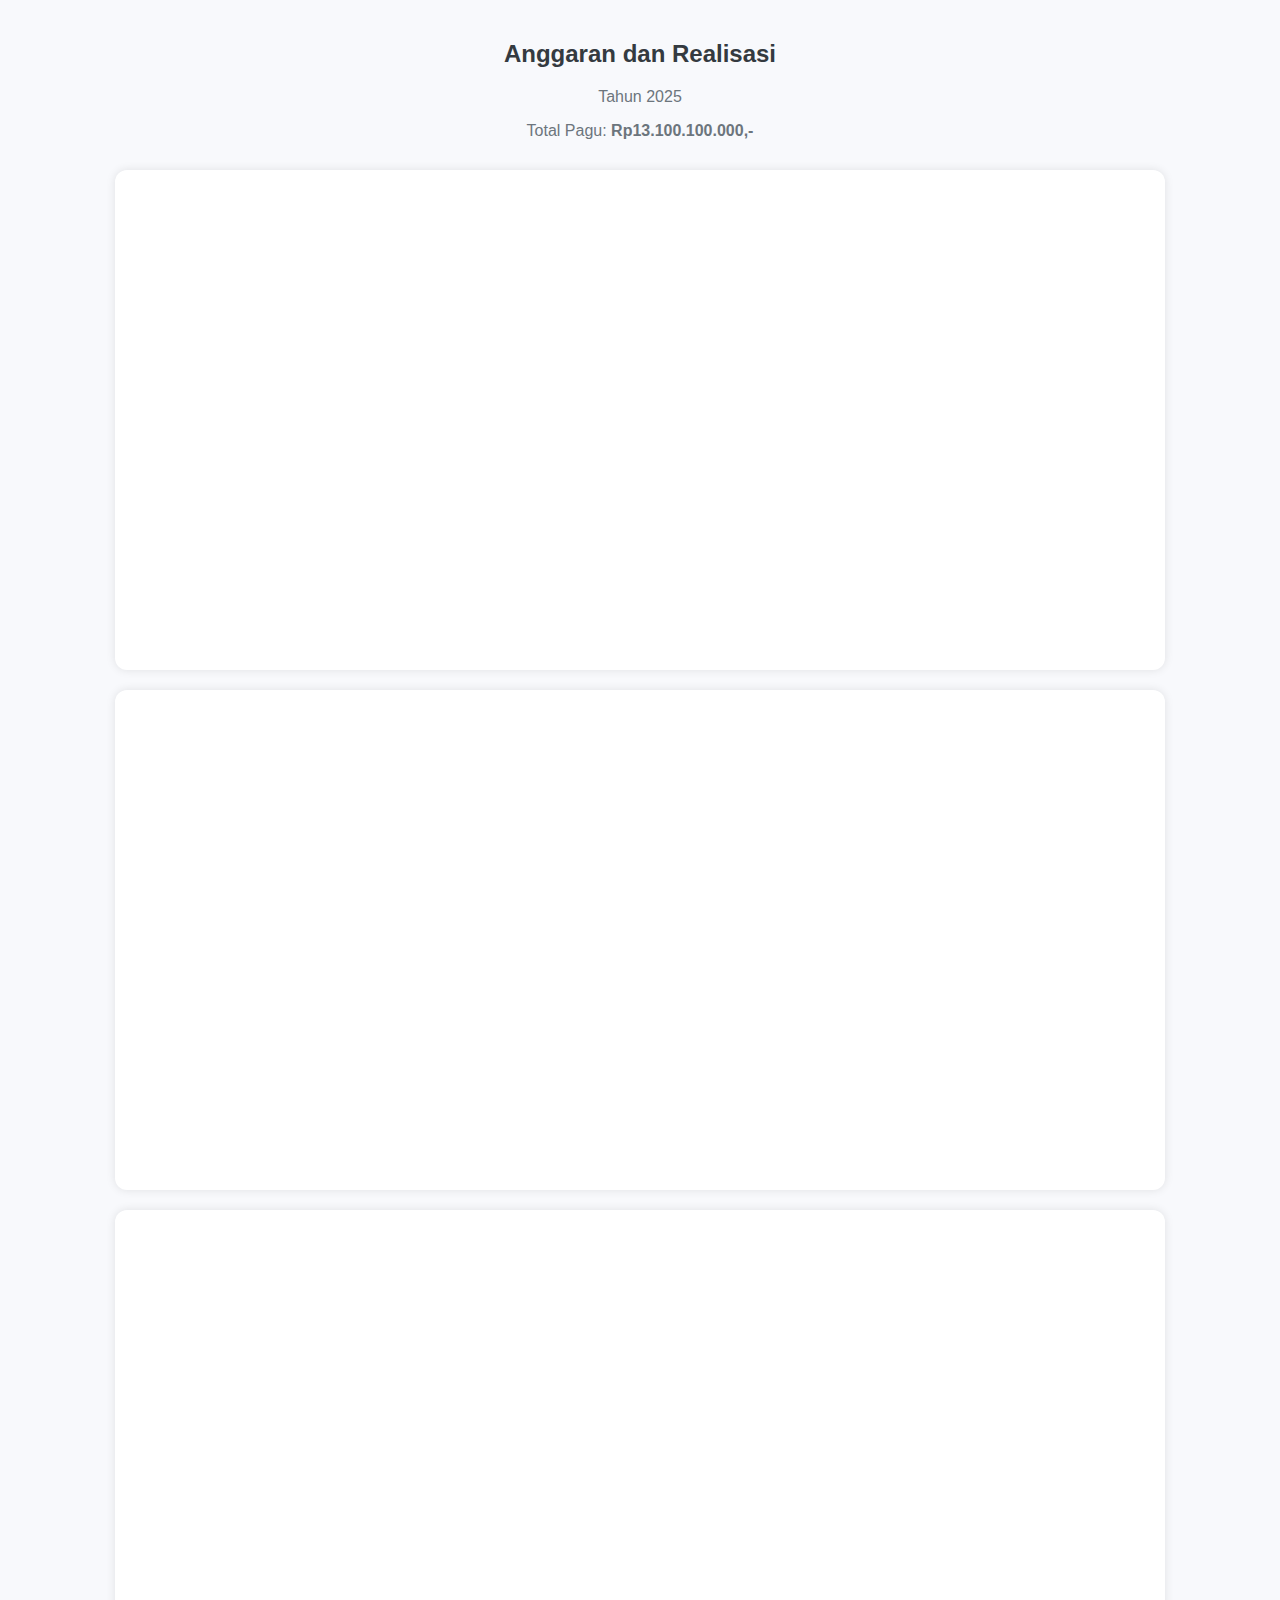
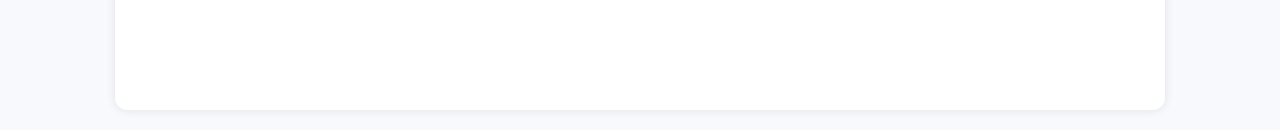
<file: tes.html>
<!DOCTYPE html>
<html lang="id">
<head>
  <meta charset="UTF-8">
  <title>Anggaran dan Realisasi</title>
  <script src="https://code.highcharts.com/highcharts.js"></script>
  <style>
    body {
      font-family: 'Segoe UI', sans-serif;
      background-color: #f8f9fc;
      margin: 0;
      padding: 20px;
    }

    .section-title {
      text-align: center;
      margin-bottom: 30px;
    }

    .chart-wrapper {
      display: flex;
      flex-wrap: wrap;
      gap: 20px;
      justify-content: center;
    }

    .chart-box {
      background-color: #fff;
      padding: 25px;
      border-radius: 12px;
      box-shadow: 0 0 10px rgba(0, 0, 0, 0.1);
      flex: 1 1 600px;
      max-width: 1000px;
    }

    h2 {
      color: #343a40;
    }

    p {
      color: #6c757d;
    }

    #pie-chart, #bar-chart, #horizontal-bar-chart {
      width: 100%;
      height: 450px;
    }
  </style>
</head>
<body>

<section id="stats" class="stats section">
  <div class="section-title">
    <h2>Anggaran dan Realisasi</h2>
    <p>Tahun 2025</p>
    <p>Total Pagu: <strong>Rp13.100.100.000,-</strong></p>
  </div>

  <div class="chart-wrapper">
    <!-- Pie Chart -->
    <div class="chart-box">
      <div id="pie-chart"></div>
    </div>

    <!-- Bar Chart -->
    <div class="chart-box">
      <div id="bar-chart"></div>
    </div>

    <!-- Horizontal Bar Chart -->
    <div class="chart-box">
      <div id="horizontal-bar-chart"></div>
    </div>
  </div>
</section>

<script>
  const totalPagu = 13100100000;
  const realisasi = 3967912780;
  const blokir = 3740953000;
  const sisa = totalPagu - realisasi - blokir;

  // PIE CHART
  Highcharts.chart('pie-chart', {
    chart: {
      type: 'pie',
      backgroundColor: 'transparent'
    },
    title: {
      text: 'Distribusi Realisasi, Blokir, dan Sisa Anggaran'
    },
    tooltip: {
      pointFormat: '{series.name}: <b>Rp{point.y:,.0f}</b> ({point.percentage:.1f}%)'
    },
    plotOptions: {
      pie: {
        allowPointSelect: true,
        cursor: 'pointer',
        dataLabels: {
          enabled: true,
          format: '{point.name}: {point.percentage:.1f} %',
          distance: 30
        }
      }
    },
    credits: {
      enabled: false
    },
    series: [{
      name: 'Anggaran',
      colorByPoint: true,
      data: [
        { name: 'Realisasi', y: realisasi, color: '#4e73df' },
        { name: 'Blokir', y: blokir, color: '#e74a3b' },
        { name: 'Sisa Anggaran', y: sisa, color: '#36b9cc' }
      ]
    }]
  });

  // BAR CHART (Realisasi Per Bulan)
  const realisasiBulanan = [
    200000000, 250000000, 300000000, 350000000,
    400000000, 450000000, 400000000, 350000000,
    300000000, 250000000, 200000000, 180000000
  ];

  Highcharts.chart('bar-chart', {
    chart: {
      type: 'column',
      backgroundColor: 'transparent'
    },
    title: {
      text: 'Realisasi Anggaran Per Bulan - Tahun 2025'
    },
    xAxis: {
      categories: ['Jan', 'Feb', 'Mar', 'Apr', 'Mei', 'Jun', 'Jul', 'Agu', 'Sep', 'Okt', 'Nov', 'Des'],
      crosshair: true
    },
    yAxis: {
      title: {
        text: 'Jumlah (Rp)'
      },
      labels: {
        formatter: function () {
          return 'Rp' + this.value.toLocaleString();
        }
      }
    },
    tooltip: {
      pointFormat: 'Realisasi: <b>Rp{point.y:,.0f}</b>'
    },
    plotOptions: {
      column: {
        borderRadius: 5,
        pointPadding: 0.1,
        groupPadding: 0.1,
        dataLabels: {
          enabled: true,
          format: 'Rp{y:,.0f}',
          allowOverlap: true,
          crop: false,
          overflow: 'none'
        }
      }
    },
    legend: {
      enabled: false
    },
    credits: {
      enabled: false
    },
    series: [{
      data: realisasiBulanan,
      color: '#1cc88a'
    }]
  });

  // HORIZONTAL BAR CHART
  Highcharts.chart('horizontal-bar-chart', {
    chart: {
      type: 'bar',
      backgroundColor: 'transparent'
    },
    title: {
      text: 'Perbandingan Anggaran'
    },
    xAxis: {
      categories: ['Realisasi', 'Blokir', 'Sisa'],
      title: {
        text: null
      }
    },
    yAxis: {
      min: 0,
      title: {
        text: 'Jumlah (Rp)',
        align: 'high'
      },
      labels: {
        overflow: 'justify',
        formatter: function () {
          return 'Rp' + this.value.toLocaleString();
        }
      }
    },
    tooltip: {
      valuePrefix: 'Rp',
      valueDecimals: 0
    },
    plotOptions: {
      bar: {
        dataLabels: {
          enabled: true,
          format: 'Rp{y:,.0f}'
        }
      }
    },
    legend: {
      enabled: false
    },
    credits: {
      enabled: false
    },
    series: [{
      name: 'Anggaran',
      data: [
        { y: realisasi, color: '#4e73df' },
        { y: blokir, color: '#e74a3b' },
        { y: sisa, color: '#36b9cc' }
      ]
    }]
  });
</script>

</body>
</html>
</file>
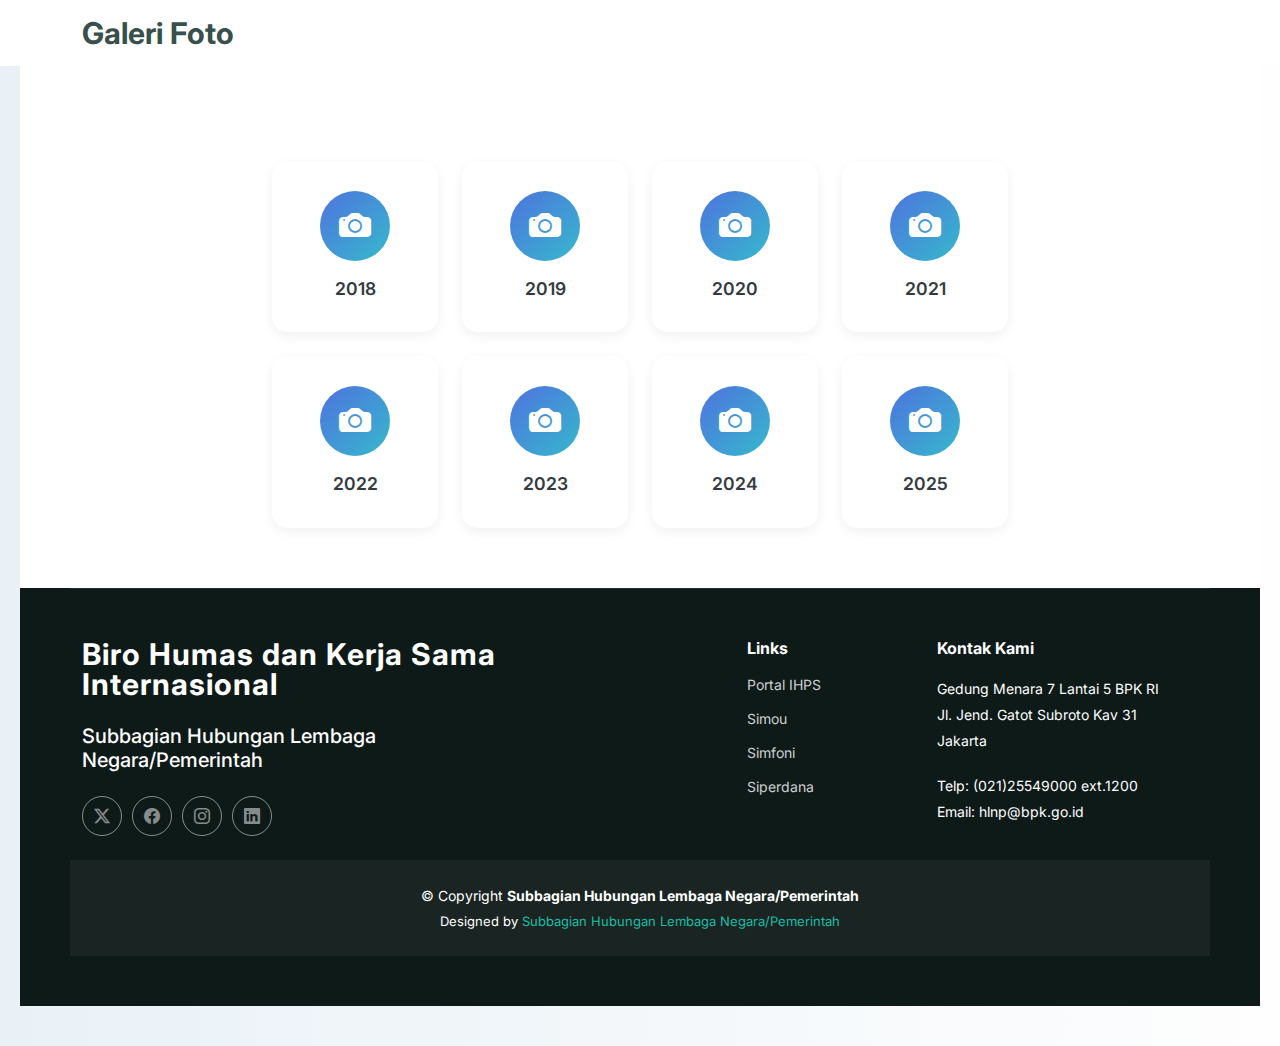
<file: galeri foto/tahun.html>
<!DOCTYPE html>
<html lang="en">

<head>
  <meta charset="utf-8">
  <meta content="width=device-width, initial-scale=1.0" name="viewport">
  <title>Portal Subbagian HLN/P</title>
  <meta name="description" content="">
  <meta name="keywords" content="">

  <!-- Favicons -->
  <link href="../assets/img/hero-carousel/BPKlogo.png" rel="icon">
  <link href="../assets/img/hero-carousel/BPKlogo.png" rel="apple-touch-icon">

  <!-- Fonts -->
  <link href="https://fonts.googleapis.com" rel="preconnect">
  <link href="https://fonts.gstatic.com" rel="preconnect" crossorigin>
  <link href="https://fonts.googleapis.com/css2?family=Roboto:ital,wght@0,100;0,300;0,400;0,500;0,700;0,900;1,100;1,300;1,400;1,500;1,700;1,900&family=Poppins:ital,wght@0,100;0,200;0,300;0,400;0,500;0,600;0,700;0,800;0,900;1,100;1,200;1,300;1,400;1,500;1,600;1,700;1,800;1,900&family=Inter:wght@100;200;300;400;500;600;700;800;900&display=swap" rel="stylesheet">

  <!-- Vendor CSS Files -->
  <link href="../assets/vendor/bootstrap/css/bootstrap.min.css" rel="stylesheet">
  <link href="../assets/vendor/bootstrap-icons/bootstrap-icons.css" rel="stylesheet">
  <link href="../assets/vendor/aos/aos.css" rel="stylesheet">
  <link href="../assets/vendor/glightbox/css/glightbox.min.css" rel="stylesheet">
  <link href="../assets/vendor/swiper/swiper-bundle.min.css" rel="stylesheet">

  <!-- Main CSS File -->
  <link href="../assets/css/main.css" rel="stylesheet">
  <style>
    body {
      font-family: 'Inter', sans-serif;
      background: linear-gradient(to right, #e9f1f7, #fefefe);
      padding: 40px 20px;
      min-height: 100vh;
    }

    h2 {
      font-weight: 600;
      color: #343a40;
    }

    .text-muted {
      color: #6c757d !important;
    }

    .folder-card {
      background-color: #ffffff;
      border: none;
      border-radius: 15px;
      padding: 30px 20px;
      transition: all 0.3s ease;
      box-shadow: 0 4px 12px rgba(0, 0, 0, 0.06);
      cursor: pointer;
      text-align: center;
    }

    .folder-card:hover {
      transform: translateY(-8px);
      box-shadow: 0 12px 30px rgba(0, 0, 0, 0.15);
    }

    .circle-icon {
      width: 70px;
      height: 70px;
      background: linear-gradient(135deg, #4e73df, #36b9cc);
      border-radius: 50%;
      display: flex;
      align-items: center;
      justify-content: center;
      margin: 0 auto 15px;
      color: #fff;
      font-size: 2rem;
    }

    .year-label {
      font-weight: 600;
      color: #343a40;
      font-size: 1.1rem;
    }

    a.text-decoration-none:hover .year-label {
      color: #4e73df;
    }
  </style>

  <!-- =======================================================
  * Template Name: Shuffle
  * Template URL: https://bootstrapmade.com/bootstrap-3-one-page-template-free-shuffle/
  * Updated: Aug 07 2024 with Bootstrap v5.3.3
  * Author: BootstrapMade.com
  * License: https://bootstrapmade.com/license/
  ======================================================== -->
</head>

<body class="service-details-page">

  <header id="header" class="header d-flex align-items-center fixed-top">
    <div class="container-fluid container-xl position-relative d-flex align-items-center justify-content-between">

      <a href="index.html" class="logo d-flex align-items-center">
        <!-- Uncomment the line below if you also wish to use an image logo -->
        <!-- <img src="assets/img/logo.png" alt=""> -->
        <h1 class="sitename">Galeri Foto</h1>
      </a>


    </div>
  </header>

  <main class="main">

    <!-- Page Title -->
    <div class="page-title">
      <div class="heading">
        <div class="container">
          <div class="row d-flex justify-content-center text-center">
            <div class="col-lg-8">
              <div class="row g-4 justify-content-center">
                <!-- Tahun 2018 -->
                <div class="col-sm-6 col-md-4 col-lg-3">
                  <a href="dokumentasi/2018/index.html" class="text-decoration-none">
                    <div class="folder-card">
                      <div class="circle-icon"><i class="bi bi-camera-fill"></i></div>
                      <div class="year-label">2018</div>
                    </div>
                  </a>
                </div>

                <!-- Tahun 2019 -->
                <div class="col-sm-6 col-md-4 col-lg-3">
                  <a href="dokumentasi/2019/index.html" class="text-decoration-none">
                    <div class="folder-card">
                      <div class="circle-icon"><i class="bi bi-camera-fill"></i></div>
                      <div class="year-label">2019</div>
                    </div>
                  </a>
                </div>

                <!-- Tahun 2020 -->
                <div class="col-sm-6 col-md-4 col-lg-3">
                  <a href="dokumentasi/2020/index.html" class="text-decoration-none">
                    <div class="folder-card">
                      <div class="circle-icon"><i class="bi bi-camera-fill"></i></div>
                      <div class="year-label">2020</div>
                    </div>
                  </a>
                </div>

                <!-- Tahun 2021 -->
                <div class="col-sm-6 col-md-4 col-lg-3">
                  <a href="dokumentasi/2021/index.html" class="text-decoration-none">
                    <div class="folder-card">
                      <div class="circle-icon"><i class="bi bi-camera-fill"></i></div>
                      <div class="year-label">2021</div>
                    </div>
                  </a>
                </div>

                <!-- Tahun 2022 -->
                <div class="col-sm-6 col-md-4 col-lg-3">
                  <a href="dokumentasi/2022/index.html" class="text-decoration-none">
                    <div class="folder-card">
                      <div class="circle-icon"><i class="bi bi-camera-fill"></i></div>
                      <div class="year-label">2022</div>
                    </div>
                  </a>
                </div>

                <!-- Tahun 2023 -->
                <div class="col-sm-6 col-md-4 col-lg-3">
                  <a href="dokumentasi/2023/index.html" class="text-decoration-none">
                    <div class="folder-card">
                      <div class="circle-icon"><i class="bi bi-camera-fill"></i></div>
                      <div class="year-label">2023</div>
                    </div>
                  </a>
                </div>

                <!-- Tahun 2024 -->
                <div class="col-sm-6 col-md-4 col-lg-3">
                  <a href="dokumentasi/2024/index.html" class="text-decoration-none">
                    <div class="folder-card">
                      <div class="circle-icon"><i class="bi bi-camera-fill"></i></div>
                      <div class="year-label">2024</div>
                    </div>
                  </a>
                </div>

                <!-- Tahun 2025 -->
                <div class="col-sm-6 col-md-4 col-lg-3">
                  <a href="2025/index.html" class="text-decoration-none">
                    <div class="folder-card">
                      <div class="circle-icon"><i class="bi bi-camera-fill"></i></div>
                      <div class="year-label">2025</div>
                    </div>
                  </a>
                </div>
              </div>
            </div>
          </div>
        </div>
      </div>
    </div><!-- End Page Title -->

  </main>

  <footer id="footer" class="footer dark-background">

    <div class="container footer-top">
      <div class="row gy-4">
        <div class="col-lg-5 col-md-12 footer-about">
          <a href="index.html" class="logo d-flex align-items-center">
            <span class="sitename">Biro Humas dan Kerja Sama Internasional</span>
          </a>
          <p><h5>Subbagian Hubungan Lembaga Negara/Pemerintah</h5></p>
          <div class="social-links d-flex mt-4">
            <a href=""><i class="bi bi-twitter-x"></i></a>
            <a href=""><i class="bi bi-facebook"></i></a>
            <a href=""><i class="bi bi-instagram"></i></a>
            <a href=""><i class="bi bi-linkedin"></i></a>
          </div>
        </div>

        <div class="col-lg-2 col-6 footer-links">

        </div>

        <div class="col-lg-2 col-6 footer-links">
          <h4>Links</h4>
          <ul>
            <li><a href="https://ihps.bpk.go.id/Account/Login?ReturnUrl=%2F" target="_blank"">Portal IHPS</a></li>
            <li><a href="https://mou.bpk.go.id/login" target="_blank">Simou</a></li>
            <li><a href="https://simfoni.dpr.go.id/index.php/login">Simfoni</a></li>
            <li><a href="https://siperdana.dpr.go.id/">Siperdana</a></li>
          </ul>
        </div>

        <div class="col-lg-3 col-md-12 footer-contact text-center text-md-start">
          <h4>Kontak Kami</h4>
          <p>Gedung Menara 7 Lantai 5 BPK RI</p>
          <p>Jl. Jend. Gatot Subroto Kav 31</p>
          <p>Jakarta</p>
          <p class="mt-4">Telp:<span> (021)25549000 ext.1200</span></p>
          <p>Email: <span>hlnp@bpk.go.id</span></p>
        </div>

      </div>
    </div>

    <div class="container copyright text-center mt-4">
      <p>© <span>Copyright </span><b>Subbagian Hubungan Lembaga Negara/Pemerintah</b></p>
      <div class="credits">
        <!-- All the links in the footer should remain intact. -->
        <!-- You can delete the links only if you've purchased the pro version. -->
        <!-- Licensing information: https://bootstrapmade.com/license/ -->
        <!-- Purchase the pro version with working PHP/AJAX contact form: [buy-url] -->
        Designed by <a href="#">Subbagian Hubungan Lembaga Negara/Pemerintah</a>
      </div>
    </div>

  </footer>

  <!-- Scroll Top -->
  <a href="#" id="scroll-top" class="scroll-top d-flex align-items-center justify-content-center"><i class="bi bi-arrow-up-short"></i></a>

  

  <!-- Vendor JS Files -->
  <script src="../assets/vendor/bootstrap/js/bootstrap.bundle.min.js"></script>
  <script src="../assets/vendor/php-email-form/validate.js"></script>
  <script src="../assets/vendor/aos/aos.js"></script>
  <script src="../assets/vendor/purecounter/purecounter_vanilla.js"></script>
  <script src="../assets/vendor/glightbox/js/glightbox.min.js"></script>
  <script src="../assets/vendor/imagesloaded/imagesloaded.pkgd.min.js"></script>
  <script src="../assets/vendor/isotope-layout/isotope.pkgd.min.js"></script>
  <script src="../assets/vendor/swiper/swiper-bundle.min.js"></script>

  <!-- Main JS File -->
  <script src="../assets/js/main.js"></script>

</body>

</html>
</file>
<file: assets/css/main.css>
/**
* Template Name: Shuffle
* Template URL: https://bootstrapmade.com/bootstrap-3-one-page-template-free-shuffle/
* Updated: Aug 07 2024 with Bootstrap v5.3.3
* Author: BootstrapMade.com
* License: https://bootstrapmade.com/license/
*/

/*--------------------------------------------------------------
# Font & Color Variables
# Help: https://bootstrapmade.com/color-system/
--------------------------------------------------------------*/
/* Fonts */
:root {
  --default-font: "Roboto",  system-ui, -apple-system, "Segoe UI", Roboto, "Helvetica Neue", Arial, "Noto Sans", "Liberation Sans", sans-serif, "Apple Color Emoji", "Segoe UI Emoji", "Segoe UI Symbol", "Noto Color Emoji";
  --heading-font: "Inter",  sans-serif;
  --nav-font: "Poppins",  sans-serif;
}

/* Global Colors - The following color variables are used throughout the website. Updating them here will change the color scheme of the entire website */
:root { 
  --background-color: #ffffff; /* Background color for the entire website, including individual sections */
  --default-color: #444444; /* Default color used for the majority of the text content across the entire website */
  --heading-color: #384f4b; /* Color for headings, subheadings and title throughout the website */
  --accent-color: #1bbca3; /* Accent color that represents your brand on the website. It's used for buttons, links, and other elements that need to stand out */
  --surface-color: #ffffff; /* The surface color is used as a background of boxed elements within sections, such as cards, icon boxes, or other elements that require a visual separation from the global background. */
  --contrast-color: #ffffff; /* Contrast color for text, ensuring readability against backgrounds of accent, heading, or default colors. */
}

/* Nav Menu Colors - The following color variables are used specifically for the navigation menu. They are separate from the global colors to allow for more customization options */
:root {
  --nav-color: #444444;  /* The default color of the main navmenu links */
  --nav-hover-color: #1bbca3; /* Applied to main navmenu links when they are hovered over or active */
  --nav-mobile-background-color: #ffffff; /* Used as the background color for mobile navigation menu */
  --nav-dropdown-background-color: #ffffff; /* Used as the background color for dropdown items that appear when hovering over primary navigation items */
  --nav-dropdown-color: #444444; /* Used for navigation links of the dropdown items in the navigation menu. */
  --nav-dropdown-hover-color: #1bbca3; /* Similar to --nav-hover-color, this color is applied to dropdown navigation links when they are hovered over. */
}

/* Color Presets - These classes override global colors when applied to any section or element, providing reuse of the sam color scheme. */

.light-background {
  --background-color: #f2f5f4;
  --surface-color: #ffffff;
}

.dark-background {
  --background-color: #0e1a18;
  --default-color: #ffffff;
  --heading-color: #ffffff;
  --surface-color: #203b37;
  --contrast-color: #ffffff;
}

/* Smooth scroll */
:root {
  scroll-behavior: smooth;
}

/*--------------------------------------------------------------
# General Styling & Shared Classes
--------------------------------------------------------------*/
body {
  color: var(--default-color);
  background-color: var(--background-color);
  font-family: var(--default-font);
}

a {
  color: var(--accent-color);
  text-decoration: none;
  transition: 0.3s;
}

a:hover {
  color: color-mix(in srgb, var(--accent-color), transparent 25%);
  text-decoration: none;
}

h1,
h2,
h3,
h4,
h5,
h6 {
  color: var(--heading-color);
  font-family: var(--heading-font);
}

/* PHP Email Form Messages
------------------------------*/
.php-email-form .error-message {
  display: none;
  background: #df1529;
  color: #ffffff;
  text-align: left;
  padding: 15px;
  margin-bottom: 24px;
  font-weight: 600;
}

.php-email-form .sent-message {
  display: none;
  color: #ffffff;
  background: #059652;
  text-align: center;
  padding: 15px;
  margin-bottom: 24px;
  font-weight: 600;
}

.php-email-form .loading {
  display: none;
  background: var(--surface-color);
  text-align: center;
  padding: 15px;
  margin-bottom: 24px;
}

.php-email-form .loading:before {
  content: "";
  display: inline-block;
  border-radius: 50%;
  width: 24px;
  height: 24px;
  margin: 0 10px -6px 0;
  border: 3px solid var(--accent-color);
  border-top-color: var(--surface-color);
  animation: php-email-form-loading 1s linear infinite;
}

@keyframes php-email-form-loading {
  0% {
    transform: rotate(0deg);
  }

  100% {
    transform: rotate(360deg);
  }
}

/*--------------------------------------------------------------
# Global Header
--------------------------------------------------------------*/
.header {
  color: var(--default-color);
  background-color: var(--background-color);
  padding: 15px 0;
  transition: all 0.5s;
  z-index: 997;
}

.header .logo {
  line-height: 1;
}

.header .logo img {
  max-height: 32px;
  margin-right: 8px;
}

.header .logo h1 {
  font-size: 30px;
  margin: 0;
  font-weight: 700;
  color: var(--heading-color);
}

.scrolled .header {
  box-shadow: 0px 0 18px rgba(0, 0, 0, 0.1);
}

/*--------------------------------------------------------------
# Navigation Menu
--------------------------------------------------------------*/
/* Desktop Navigation */
@media (min-width: 1200px) {
  .navmenu {
    padding: 0;
  }

  .navmenu ul {
    margin: 0;
    padding: 0;
    display: flex;
    list-style: none;
    align-items: center;
  }

  .navmenu li {
    position: relative;
  }

  .navmenu a,
  .navmenu a:focus {
    color: var(--nav-color);
    padding: 10px 15px;
    margin-left: 2px;
    font-size: 16px;
    font-family: var(--nav-font);
    font-weight: 400;
    display: flex;
    align-items: center;
    justify-content: space-between;
    white-space: nowrap;
    transition: 0.3s;
  }

  .navmenu a i,
  .navmenu a:focus i {
    font-size: 12px;
    line-height: 0;
    margin-left: 5px;
    transition: 0.3s;
  }

  .navmenu li:hover>a,
  .navmenu .active,
  .navmenu .active:focus {
    color: var(--contrast-color);
    background-color: var(--nav-hover-color);
  }

  .navmenu .dropdown ul {
    margin: 0;
    padding: 0;
    background: var(--nav-dropdown-background-color);
    display: block;
    position: absolute;
    visibility: hidden;
    left: 2px;
    top: 130%;
    opacity: 0;
    transition: 0.3s;
    z-index: 99;
    box-shadow: 0px 0px 30px rgba(0, 0, 0, 0.1);
  }

  .navmenu .dropdown ul li {
    min-width: 200px;
  }

  .navmenu .dropdown ul a {
    padding: 10px 20px;
    margin: 0;
    font-size: 15px;
    text-transform: none;
    color: var(--nav-dropdown-color);
  }

  .navmenu .dropdown ul a i {
    font-size: 12px;
  }

  .navmenu .dropdown ul a:hover,
  .navmenu .dropdown ul .active:hover,
  .navmenu .dropdown ul li:hover>a {
    color: var(--contrast-color);
    background-color: var(--nav-hover-color);
  }

  .navmenu .dropdown:hover>ul {
    opacity: 1;
    top: 100%;
    visibility: visible;
  }

  .navmenu .dropdown .dropdown ul {
    top: 0;
    left: -90%;
    visibility: hidden;
  }

  .navmenu .dropdown .dropdown:hover>ul {
    opacity: 1;
    top: 0;
    left: -100%;
    visibility: visible;
  }
}

/* Mobile Navigation */
@media (max-width: 1199px) {
  .mobile-nav-toggle {
    color: var(--nav-color);
    font-size: 28px;
    line-height: 0;
    margin-right: 10px;
    cursor: pointer;
    transition: color 0.3s;
  }

  .navmenu {
    padding: 0;
    z-index: 9997;
  }

  .navmenu ul {
    display: none;
    list-style: none;
    position: absolute;
    inset: 60px 20px 20px 20px;
    padding: 10px 0;
    margin: 0;
    border-radius: 6px;
    background-color: var(--nav-mobile-background-color);
    overflow-y: auto;
    transition: 0.3s;
    z-index: 9998;
    box-shadow: 0px 0px 30px rgba(0, 0, 0, 0.1);
  }

  .navmenu a,
  .navmenu a:focus {
    color: var(--nav-dropdown-color);
    padding: 10px 20px;
    font-family: var(--nav-font);
    font-size: 17px;
    font-weight: 500;
    display: flex;
    align-items: center;
    justify-content: space-between;
    white-space: nowrap;
    transition: 0.3s;
  }

  .navmenu a i,
  .navmenu a:focus i {
    font-size: 12px;
    line-height: 0;
    margin-left: 5px;
    width: 30px;
    height: 30px;
    display: flex;
    align-items: center;
    justify-content: center;
    border-radius: 50%;
    transition: 0.3s;
    background-color: color-mix(in srgb, var(--accent-color), transparent 90%);
  }

  .navmenu a i:hover,
  .navmenu a:focus i:hover {
    background-color: var(--accent-color);
    color: var(--contrast-color);
  }

  .navmenu a:hover,
  .navmenu .active,
  .navmenu .active:focus {
    color: var(--nav-dropdown-hover-color);
  }

  .navmenu .active i,
  .navmenu .active:focus i {
    background-color: var(--accent-color);
    color: var(--contrast-color);
    transform: rotate(180deg);
  }

  .navmenu .dropdown ul {
    position: static;
    display: none;
    z-index: 99;
    padding: 10px 0;
    margin: 10px 20px;
    background-color: var(--nav-dropdown-background-color);
    border: 1px solid color-mix(in srgb, var(--default-color), transparent 90%);
    box-shadow: none;
    transition: all 0.5s ease-in-out;
  }

  .navmenu .dropdown ul ul {
    background-color: rgba(33, 37, 41, 0.1);
  }

  .navmenu .dropdown>.dropdown-active {
    display: block;
    background-color: rgba(33, 37, 41, 0.03);
  }

  .mobile-nav-active {
    overflow: hidden;
  }

  .mobile-nav-active .mobile-nav-toggle {
    color: #fff;
    position: absolute;
    font-size: 32px;
    top: 15px;
    right: 15px;
    margin-right: 0;
    z-index: 9999;
  }

  .mobile-nav-active .navmenu {
    position: fixed;
    overflow: hidden;
    inset: 0;
    background: rgba(33, 37, 41, 0.8);
    transition: 0.3s;
  }

  .mobile-nav-active .navmenu>ul {
    display: block;
  }
}

/*--------------------------------------------------------------
# Global Footer
--------------------------------------------------------------*/
.footer {
  color: var(--default-color);
  background-color: var(--background-color);
  font-size: 14px;
  padding-bottom: 50px;
  position: relative;
}

.footer .footer-top {
  padding-top: 50px;
  border-top: 1px solid color-mix(in srgb, var(--default-color), transparent 90%);
}

.footer .footer-about .logo {
  line-height: 1;
  margin-bottom: 25px;
}

.footer .footer-about .logo img {
  max-height: 40px;
  margin-right: 6px;
}

.footer .footer-about .logo span {
  color: var(--heading-color);
  font-size: 30px;
  font-weight: 700;
  letter-spacing: 1px;
  font-family: var(--heading-font);
}

.footer .footer-about p {
  font-size: 14px;
  font-family: var(--heading-font);
}

.footer .social-links a {
  display: flex;
  align-items: center;
  justify-content: center;
  width: 40px;
  height: 40px;
  border-radius: 50%;
  border: 1px solid color-mix(in srgb, var(--default-color), transparent 50%);
  font-size: 16px;
  color: color-mix(in srgb, var(--default-color), transparent 50%);
  margin-right: 10px;
  transition: 0.3s;
}

.footer .social-links a:hover {
  color: var(--accent-color);
  border-color: var(--accent-color);
}

.footer h4 {
  font-size: 16px;
  font-weight: bold;
  position: relative;
  padding-bottom: 12px;
}

.footer .footer-links {
  margin-bottom: 30px;
}

.footer .footer-links ul {
  list-style: none;
  padding: 0;
  margin: 0;
}

.footer .footer-links ul i {
  padding-right: 2px;
  font-size: 12px;
  line-height: 0;
}

.footer .footer-links ul li {
  padding: 10px 0;
  display: flex;
  align-items: center;
}

.footer .footer-links ul li:first-child {
  padding-top: 0;
}

.footer .footer-links ul a {
  color: color-mix(in srgb, var(--default-color), transparent 20%);
  display: inline-block;
  line-height: 1;
}

.footer .footer-links ul a:hover {
  color: var(--accent-color);
}

.footer .footer-contact p {
  margin-bottom: 5px;
}

.footer .copyright {
  padding-top: 25px;
  padding-bottom: 25px;
  background-color: color-mix(in srgb, var(--default-color), transparent 95%);
}

.footer .copyright p {
  margin-bottom: 0;
}

.footer .credits {
  margin-top: 6px;
  font-size: 13px;
}

/*--------------------------------------------------------------
# Preloader
--------------------------------------------------------------*/
#preloader {
  position: fixed;
  inset: 0;
  z-index: 999999;
  overflow: hidden;
  background: var(--background-color);
  transition: all 0.6s ease-out;
}

#preloader:before {
  content: "";
  position: fixed;
  top: calc(50% - 30px);
  left: calc(50% - 30px);
  border: 6px solid #ffffff;
  border-color: var(--accent-color) transparent var(--accent-color) transparent;
  border-radius: 50%;
  width: 60px;
  height: 60px;
  animation: animate-preloader 1.5s linear infinite;
}

@keyframes animate-preloader {
  0% {
    transform: rotate(0deg);
  }

  100% {
    transform: rotate(360deg);
  }
}

/*--------------------------------------------------------------
# Scroll Top Button
--------------------------------------------------------------*/
.scroll-top {
  position: fixed;
  visibility: hidden;
  opacity: 0;
  right: 15px;
  bottom: 15px;
  z-index: 99999;
  background-color: var(--accent-color);
  width: 40px;
  height: 40px;
  border-radius: 4px;
  transition: all 0.4s;
}

.scroll-top i {
  font-size: 24px;
  color: var(--contrast-color);
  line-height: 0;
}

.scroll-top:hover {
  background-color: color-mix(in srgb, var(--accent-color), transparent 20%);
  color: var(--contrast-color);
}

.scroll-top.active {
  visibility: visible;
  opacity: 1;
}

/*--------------------------------------------------------------
# Disable aos animation delay on mobile devices
--------------------------------------------------------------*/
@media screen and (max-width: 768px) {
  [data-aos-delay] {
    transition-delay: 0 !important;
  }
}

/*--------------------------------------------------------------
# Global Page Titles & Breadcrumbs
--------------------------------------------------------------*/
.page-title {
  color: var(--default-color);
  background-color: var(--background-color);
  position: relative;
}

.page-title .heading {
  padding: 120px 0 60px 0;
  border-top: 1px solid color-mix(in srgb, var(--default-color), transparent 90%);
}

.page-title .heading h1 {
  font-size: 38px;
  font-weight: 700;
}

.page-title nav {
  background-color: color-mix(in srgb, var(--default-color), transparent 96%);
  padding: 20px 0;
}

.page-title nav ol {
  display: flex;
  flex-wrap: wrap;
  list-style: none;
  padding: 0;
  margin: 0;
  font-size: 16px;
  font-weight: 400;
}

.page-title nav ol li+li {
  padding-left: 10px;
}

.page-title nav ol li+li::before {
  content: "/";
  display: inline-block;
  padding-right: 10px;
  color: color-mix(in srgb, var(--default-color), transparent 70%);
}

/*--------------------------------------------------------------
# Global Sections
--------------------------------------------------------------*/
section,
.section {
  color: var(--default-color);
  background-color: var(--background-color);
  padding: 60px 0;
  scroll-margin-top: 74px;
  overflow: clip;
}

@media (max-width: 1199px) {

  section,
  .section {
    scroll-margin-top: 66px;
  }
}

/*--------------------------------------------------------------
# Global Section Titles
--------------------------------------------------------------*/
.section-title {
  text-align: center;
  padding-bottom: 60px;
  position: relative;
}

.section-title h2 {
  font-size: 32px;
  font-weight: 700;
  position: relative;
}

.section-title h2:before,
.section-title h2:after {
  content: "";
  width: 50px;
  height: 2px;
  background: var(--accent-color);
  display: inline-block;
}

.section-title h2:before {
  margin: 0 15px 10px 0;
}

.section-title h2:after {
  margin: 0 0 10px 15px;
}

.section-title p {
  margin-bottom: 0;
}

/*--------------------------------------------------------------
# Hero Section
--------------------------------------------------------------*/
.hero {
  padding: 0;
}

.hero .carousel {
  width: 100%;
  min-height: 100vh;
  padding: 0;
  margin: 0;
  background-color: var(--background-color);
  position: relative;
}

.hero img {
  position: absolute;
  inset: 0;
  display: block;
  width: 100%;
  height: 100%;
  object-fit: cover;
  z-index: 1;
}

.hero .carousel-item {
  position: absolute;
  inset: 0;
  background-size: cover;
  background-position: center;
  background-repeat: no-repeat;
  overflow: hidden;
}

.hero .carousel-item:before {
  content: "";
  background: color-mix(in srgb, var(--background-color), transparent 30%);
  position: absolute;
  inset: 0;
  z-index: 2;
}

.hero .carousel-item::before {
  content: "";
  background-color: color-mix(in srgb, var(--background-color), transparent 30%);
  position: absolute;
  inset: 0;
}

.hero .carousel-container {
  position: absolute;
  inset: 120px 64px 64px 64px;
  display: flex;
  justify-content: center;
  align-items: center;
  flex-direction: column;
  z-index: 3;
}

.hero h2 {
  margin-bottom: 30px;
  font-size: 48px;
  font-weight: 700;
  animation: fadeInDown 1s both;
}

@media (max-width: 768px) {
  .hero h2 {
    font-size: 30px;
  }
}

.hero p {
  animation: fadeInDown 1s both 0.2s;
}

@media (min-width: 1024px) {

  .hero h2,
  .hero p {
    max-width: 60%;
  }
}

.hero .btn-get-started {
  color: var(--contrast-color);
  background: var(--accent-color);
  font-family: var(--heading-font);
  font-weight: 500;
  font-size: 15px;
  letter-spacing: 1px;
  display: inline-block;
  padding: 8px 32px;
  border-radius: 50px;
  transition: 0.5s;
  margin: 10px;
  animation: fadeInUp 1s both 0.4s;
}

.hero .btn-get-started:hover {
  background: color-mix(in srgb, var(--accent-color), transparent 20%);
}

.hero .carousel-control-prev,
.hero .carousel-control-next {
  width: 10%;
  transition: 0.3s;
  opacity: 0.5;
}

.hero .carousel-control-prev:focus,
.hero .carousel-control-next:focus {
  opacity: 0.5;
}

.hero .carousel-control-prev:hover,
.hero .carousel-control-next:hover {
  opacity: 0.9;
}

@media (min-width: 1024px) {

  .hero .carousel-control-prev,
  .hero .carousel-control-next {
    width: 5%;
  }
}

.hero .carousel-control-next-icon,
.hero .carousel-control-prev-icon {
  background: none;
  font-size: 32px;
  line-height: 1;
}

.hero .carousel-indicators {
  list-style: none;
}

.hero .carousel-indicators li {
  cursor: pointer;
}

@keyframes fadeInUp {
  from {
    opacity: 0;
    transform: translate3d(0, 100%, 0);
  }

  to {
    opacity: 1;
    transform: translate3d(0, 0, 0);
  }
}

@keyframes fadeInDown {
  from {
    opacity: 0;
    transform: translate3d(0, -100%, 0);
  }

  to {
    opacity: 1;
    transform: translate3d(0, 0, 0);
  }
}

/*--------------------------------------------------------------
# About Section
--------------------------------------------------------------*/
.about .content h3 {
  font-size: 2rem;
  font-weight: 700;
}

.about .content ul {
  list-style: none;
  padding: 0;
}

.about .content ul li {
  padding-bottom: 10px;
}

.about .content ul i {
  font-size: 1.25rem;
  margin-right: 4px;
  color: var(--accent-color);
}

.about .content p:last-child {
  margin-bottom: 0;
}

.about .content .read-more {
  background: var(--accent-color);
  color: var(--contrast-color);
  font-family: var(--heading-font);
  font-weight: 500;
  font-size: 16px;
  letter-spacing: 1px;
  padding: 12px 24px;
  border-radius: 5px;
  transition: 0.3s;
  display: inline-flex;
  align-items: center;
  justify-content: center;
}

.about .content .read-more i {
  font-size: 18px;
  margin-left: 5px;
  line-height: 0;
  transition: 0.3s;
}

.about .content .read-more:hover {
  background: color-mix(in srgb, var(--accent-color), black 20%);
  padding-right: 19px;
}

.about .content .read-more:hover i {
  margin-left: 10px;
}

/*--------------------------------------------------------------
# Stats Section
--------------------------------------------------------------*/
.stats .stats-item {
  padding: 30px;
  width: 100%;
}

.stats .stats-item i {
  color: var(--accent-color);
  display: block;
  font-size: 44px;
  float: left;
  line-height: 0;
}

.stats .stats-item .purecounter {
  color: var(--heading-color);
  font-size: 48px;
  line-height: 40px;
  display: block;
  font-weight: 700;
  margin-left: 60px;
}

.stats .stats-item p {
  color: color-mix(in srgb, var(--default-color), transparent 40%);
  padding: 15px 0 0 0;
  margin: 0 0 0 60px;
  font-family: var(--heading-font);
  font-size: 14px;
}

/*--------------------------------------------------------------
# Services Section
--------------------------------------------------------------*/
.services .service-item {
  background-color: var(--surface-color);
  box-shadow: 0px 0 25px 0 rgba(0, 0, 0, 0.1);
  padding: 50px 30px;
  transition: all 0.3s ease-in-out;
  height: 100%;
  position: relative;
  z-index: 1;
}

.services .service-item:before {
  content: "";
  position: absolute;
  background: var(--accent-color);
  inset: 100% 0 0 0;
  transition: all 0.3s;
  z-index: -1;
}

.services .service-item .icon {
  margin-bottom: 10px;
}

.services .service-item .icon i {
  color: var(--accent-color);
  font-size: 36px;
  transition: ease-in-out 0.3s;
}

.services .service-item h4 {
  font-weight: 700;
  margin-bottom: 15px;
  font-size: 20px;
}

.services .service-item h4 a {
  color: var(--heading-color);
  transition: ease-in-out 0.3s;
}

.services .service-item p {
  line-height: 24px;
  font-size: 14px;
  margin-bottom: 0;
  transition: ease-in-out 0.3s;
}

.services .service-item:hover h4 a,
.services .service-item:hover .icon i,
.services .service-item:hover p {
  color: var(--contrast-color);
}

.services .service-item:hover:before {
  background: var(--accent-color);
  inset: 0;
  border-radius: 0px;
}

/*--------------------------------------------------------------
# Call To Action Section
--------------------------------------------------------------*/
.call-to-action {
  padding: 80px 0;
  position: relative;
  clip-path: inset(0);
}

.call-to-action img {
  position: fixed;
  top: 0;
  left: 0;
  display: block;
  width: 100%;
  height: 100%;
  object-fit: cover;
  z-index: 1;
}

.call-to-action:before {
  content: "";
  background: color-mix(in srgb, var(--background-color), transparent 50%);
  position: absolute;
  inset: 0;
  z-index: 2;
}

.call-to-action .container {
  position: relative;
  z-index: 3;
}

.call-to-action h3 {
  font-size: 28px;
  font-weight: 700;
  color: var(--default-color);
}

.call-to-action p {
  color: var(--default-color);
}

.call-to-action .cta-btn {
  font-family: var(--heading-font);
  font-weight: 500;
  font-size: 16px;
  letter-spacing: 1px;
  display: inline-block;
  padding: 12px 40px;
  border-radius: 50px;
  transition: 0.5s;
  margin: 10px;
  border: 2px solid var(--accent-color);
  color: var(--contrast-color);
}

.call-to-action .cta-btn:hover {
  background: var(--accent-color);
  border: 2px solid var(--accent-color);
}

/*--------------------------------------------------------------
# More Services Section
--------------------------------------------------------------*/
.more-services .card {
  background-color: var(--surface-color);
  color: var(--default-color);
  padding: 30px;
  box-shadow: 0px 0 10px rgba(0, 0, 0, 0.1);
  text-align: center;
  transition: 0.3s;
  height: 100%;
  border: 0;
}

.more-services .card img {
  padding: 0;
  transition: 0.5s;
  transform: scale(1.1);
}

.more-services .card h3 {
  font-size: 24px;
  font-weight: 700;
  margin-top: 30px;
  margin-bottom: 18px;
}

.more-services .card:hover {
  box-shadow: 0px 0 30px rgba(0, 0, 0, 0.1);
}

.more-services .card:hover img {
  transform: scale(1);
}

/*--------------------------------------------------------------
# Portfolio Section
--------------------------------------------------------------*/
.portfolio .portfolio-filters {
  padding: 0;
  margin: 0 auto 20px auto;
  list-style: none;
  text-align: center;
}

.portfolio .portfolio-filters li {
  cursor: pointer;
  display: inline-block;
  padding: 0;
  font-size: 18px;
  font-weight: 500;
  margin: 0 10px;
  line-height: 1;
  margin-bottom: 5px;
  transition: all 0.3s ease-in-out;
}

.portfolio .portfolio-filters li:hover,
.portfolio .portfolio-filters li.filter-active {
  color: var(--accent-color);
}

.portfolio .portfolio-filters li:first-child {
  margin-left: 0;
}

.portfolio .portfolio-filters li:last-child {
  margin-right: 0;
}

@media (max-width: 575px) {
  .portfolio .portfolio-filters li {
    font-size: 14px;
    margin: 0 5px;
  }
}

.portfolio .portfolio-content {
  position: relative;
  overflow: hidden;
}

.portfolio .portfolio-content img {
  transition: 0.3s;
}

.portfolio .portfolio-content .portfolio-info {
  opacity: 0;
  position: absolute;
  inset: 0;
  z-index: 3;
  transition: all ease-in-out 0.3s;
  background: rgba(0, 0, 0, 0.6);
  padding: 15px;
}

.portfolio .portfolio-content .portfolio-info h4 {
  font-size: 14px;
  padding: 5px 10px;
  font-weight: 400;
  color: #ffffff;
  display: inline-block;
  background-color: var(--accent-color);
}

.portfolio .portfolio-content .portfolio-info p {
  position: absolute;
  bottom: 10px;
  text-align: center;
  display: inline-block;
  left: 0;
  right: 0;
  font-size: 16px;
  font-weight: 600;
  color: rgba(255, 255, 255, 0.8);
}

.portfolio .portfolio-content .portfolio-info .preview-link,
.portfolio .portfolio-content .portfolio-info .details-link {
  position: absolute;
  left: calc(50% - 40px);
  font-size: 26px;
  top: calc(50% - 14px);
  color: #fff;
  transition: 0.3s;
  line-height: 1.2;
}

.portfolio .portfolio-content .portfolio-info .preview-link:hover,
.portfolio .portfolio-content .portfolio-info .details-link:hover {
  color: var(--accent-color);
}

.portfolio .portfolio-content .portfolio-info .details-link {
  left: 50%;
  font-size: 34px;
  line-height: 0;
}

.portfolio .portfolio-content:hover .portfolio-info {
  opacity: 1;
}

.portfolio .portfolio-content:hover img {
  transform: scale(1.1);
}

/*--------------------------------------------------------------
# Team Section
--------------------------------------------------------------*/
.team {
  --default-color: #ffffff;
}

.team .member {
  text-align: center;
  position: relative;
  height: 100%;
}

.team .member .member-info {
  opacity: 0;
  display: flex;
  justify-content: center;
  align-items: center;
  position: absolute;
  inset: 0;
  transition: 0.2s;
}

.team .member .member-info-content {
  margin-top: -50px;
  transition: margin 0.2s;
}

.team .member:hover .member-info {
  background: rgba(0, 0, 0, 0.6);
  opacity: 1;
  transition: 0.4s;
}

.team .member:hover .member-info-content {
  margin-top: 0;
  transition: margin 0.4s;
}

.team .member h4 {
  color: var(--contrast-color);
  font-weight: 700;
  margin-bottom: 2px;
  font-size: 18px;
}

.team .member span {
  font-style: italic;
  display: block;
  font-size: 13px;
}

.team .member .social {
  margin-top: 15px;
}

.team .member .social a {
  transition: 0.3s;
  color: var(--default-color);
}

.team .member .social a:hover {
  color: var(--accent-color);
}

.team .member .social i {
  font-size: 18px;
  margin: 0 2px;
}

/*--------------------------------------------------------------
# Faq Section
--------------------------------------------------------------*/
.faq .content h3 {
  font-weight: 400;
  font-size: 34px;
}

.faq .content p {
  font-size: 15px;
  color: color-mix(in srgb, var(--default-color), transparent 30%);
}

.faq .faq-container .faq-item {
  background-color: var(--surface-color);
  position: relative;
  padding: 20px;
  margin-bottom: 20px;
  box-shadow: 0px 5px 25px 0px rgba(0, 0, 0, 0.1);
  overflow: hidden;
}

.faq .faq-container .faq-item:last-child {
  margin-bottom: 0;
}

.faq .faq-container .faq-item h3 {
  font-weight: 600;
  font-size: 18px;
  line-height: 24px;
  margin: 0 30px 0 0;
  transition: 0.3s;
  cursor: pointer;
  display: flex;
  align-items: flex-start;
}

.faq .faq-container .faq-item h3 .num {
  color: var(--accent-color);
  padding-right: 5px;
}

.faq .faq-container .faq-item h3:hover {
  color: var(--accent-color);
}

.faq .faq-container .faq-item .faq-content {
  display: grid;
  grid-template-rows: 0fr;
  transition: 0.3s ease-in-out;
  visibility: hidden;
  opacity: 0;
}

.faq .faq-container .faq-item .faq-content p {
  margin-bottom: 0;
  overflow: hidden;
}

.faq .faq-container .faq-item .faq-toggle {
  position: absolute;
  top: 20px;
  right: 20px;
  font-size: 16px;
  line-height: 0;
  transition: 0.3s;
  cursor: pointer;
}

.faq .faq-container .faq-item .faq-toggle:hover {
  color: var(--accent-color);
}

.faq .faq-container .faq-active h3 {
  color: var(--accent-color);
}

.faq .faq-container .faq-active .faq-content {
  grid-template-rows: 1fr;
  visibility: visible;
  opacity: 1;
  padding-top: 10px;
}

.faq .faq-container .faq-active .faq-toggle {
  transform: rotate(90deg);
  color: var(--accent-color);
}

/*--------------------------------------------------------------
# Contact Section
--------------------------------------------------------------*/
.contact .info-item {
  background: color-mix(in srgb, var(--default-color), transparent 96%);
  padding: 30px;
}

.contact .info-item i {
  font-size: 38px;
  line-height: 0;
  color: var(--accent-color);
}

.contact .info-item h3 {
  font-size: 20px;
  font-weight: 700;
  margin: 20px 0 10px 0;
}

.contact .info-item p {
  padding: 0;
  line-height: 24px;
  font-size: 14px;
  margin-bottom: 0;
}

.contact .php-email-form {
  background: color-mix(in srgb, var(--default-color), transparent 96%);
  padding: 30px;
  height: 100%;
}

.contact .php-email-form input[type=text],
.contact .php-email-form input[type=email],
.contact .php-email-form textarea {
  font-size: 14px;
  padding: 10px 15px;
  box-shadow: none;
  border-radius: 0;
  color: var(--default-color);
  background-color: color-mix(in srgb, var(--background-color), transparent 50%);
  border-color: color-mix(in srgb, var(--default-color), transparent 80%);
}

.contact .php-email-form input[type=text]:focus,
.contact .php-email-form input[type=email]:focus,
.contact .php-email-form textarea:focus {
  border-color: var(--accent-color);
}

.contact .php-email-form input[type=text]::placeholder,
.contact .php-email-form input[type=email]::placeholder,
.contact .php-email-form textarea::placeholder {
  color: color-mix(in srgb, var(--default-color), transparent 70%);
}

.contact .php-email-form button[type=submit] {
  background: var(--accent-color);
  color: var(--contrast-color);
  border: 0;
  padding: 10px 30px;
  transition: 0.4s;
  border-radius: 4px;
}

.contact .php-email-form button[type=submit]:hover {
  background: color-mix(in srgb, var(--accent-color), transparent 20%);
}

/*--------------------------------------------------------------
# Portfolio Details Section
--------------------------------------------------------------*/
.portfolio-details .portfolio-details-slider img {
  width: 100%;
}

.portfolio-details .portfolio-details-slider .swiper-pagination {
  margin-top: 20px;
  position: relative;
}

.portfolio-details .portfolio-details-slider .swiper-pagination .swiper-pagination-bullet {
  width: 12px;
  height: 12px;
  background-color: color-mix(in srgb, var(--default-color), transparent 85%);
  opacity: 1;
}

.portfolio-details .portfolio-details-slider .swiper-pagination .swiper-pagination-bullet-active {
  background-color: var(--accent-color);
}

.portfolio-details .portfolio-info {
  background-color: var(--surface-color);
  padding: 30px;
  box-shadow: 0px 0 30px rgba(0, 0, 0, 0.1);
}

.portfolio-details .portfolio-info h3 {
  font-size: 22px;
  font-weight: 700;
  margin-bottom: 20px;
  padding-bottom: 20px;
  border-bottom: 1px solid color-mix(in srgb, var(--default-color), transparent 85%);
}

.portfolio-details .portfolio-info ul {
  list-style: none;
  padding: 0;
  font-size: 15px;
}

.portfolio-details .portfolio-info ul li+li {
  margin-top: 10px;
}

.portfolio-details .portfolio-description {
  padding-top: 30px;
}

.portfolio-details .portfolio-description h2 {
  font-size: 26px;
  font-weight: 700;
  margin-bottom: 20px;
}

.portfolio-details .portfolio-description p {
  padding: 0;
  color: color-mix(in srgb, var(--default-color), transparent 30%);
}

/*--------------------------------------------------------------
# Service Details Section
--------------------------------------------------------------*/
.service-details .services-list {
  background-color: var(--surface-color);
  padding: 10px 30px;
  border: 1px solid color-mix(in srgb, var(--default-color), transparent 90%);
  margin-bottom: 20px;
}

.service-details .services-list a {
  display: block;
  line-height: 1;
  padding: 8px 0 8px 15px;
  border-left: 3px solid color-mix(in srgb, var(--default-color), transparent 70%);
  margin: 20px 0;
  color: color-mix(in srgb, var(--default-color), transparent 20%);
  transition: 0.3s;
}

.service-details .services-list a.active {
  color: var(--heading-color);
  font-weight: 700;
  border-color: var(--accent-color);
}

.service-details .services-list a:hover {
  border-color: var(--accent-color);
}

.service-details .services-img {
  margin-bottom: 20px;
}

.service-details h3 {
  font-size: 26px;
  font-weight: 700;
}

.service-details h4 {
  font-size: 20px;
  font-weight: 700;
}

.service-details p {
  font-size: 15px;
}

.service-details ul {
  list-style: none;
  padding: 0;
  font-size: 15px;
}

.service-details ul li {
  padding: 5px 0;
  display: flex;
  align-items: center;
}

.service-details ul i {
  font-size: 20px;
  margin-right: 8px;
  color: var(--accent-color);
}

/*--------------------------------------------------------------
# Starter Section Section
--------------------------------------------------------------*/
.starter-section {
  /* Add your styles here */
}
</file>
